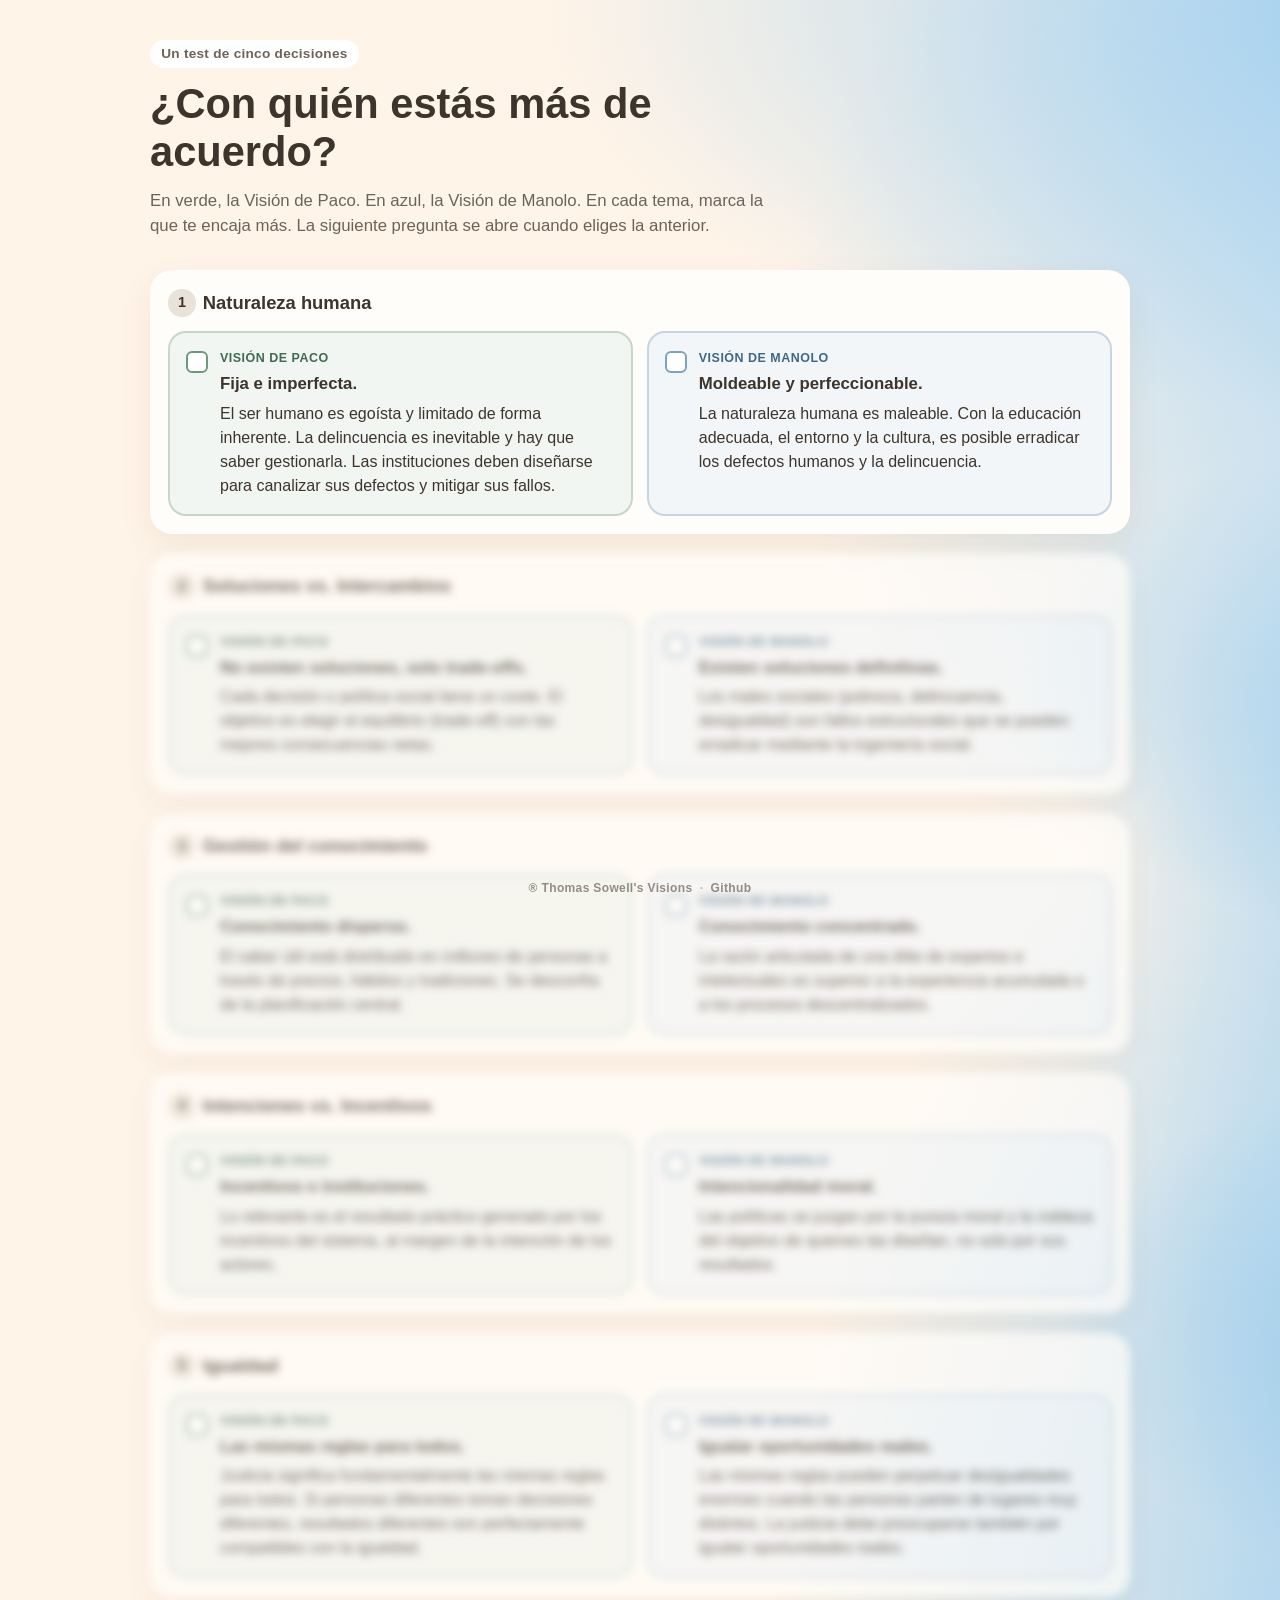
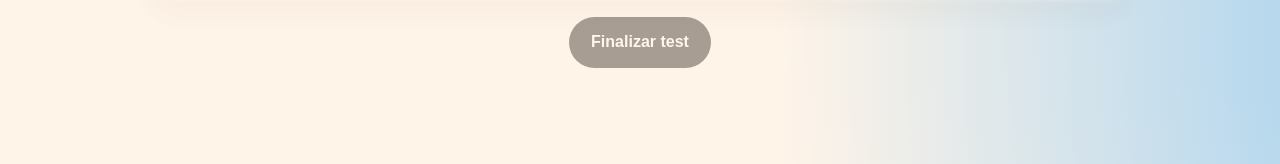
<file: index.html>
<!DOCTYPE html>
<html lang="es">
  <head>
    <meta charset="UTF-8">
    <meta name="viewport" content="width=device-width, initial-scale=1">
    <title>Visión de Paco o Visión de Manolo</title>
    <link rel="stylesheet" href="styles.css">
  </head>
  <body>
    <main class="pagina">
      <header class="cabecera">
        <p class="etiqueta">Un test de cinco decisiones</p>
        <h1>¿Con quién estás más de acuerdo?</h1>
        <p class="intro">
          En verde, la Visión de Paco. En azul, la Visión de Manolo.
          En cada tema, marca la que te encaja más. La siguiente pregunta
          se abre cuando eliges la anterior.
        </p>
      </header>

      <section id="preguntas" class="preguntas" aria-label="Decisiones del test"></section>

      <div class="acciones">
        <button id="finalizar" class="boton boton-principal" type="button" disabled>
          Finalizar test
        </button>
      </div>

      <section id="resultado" class="resultado" hidden aria-live="polite"></section>
    </main>
    <footer class="pie"><span>® Thomas Sowell's Visions</span><span class="pie-sep" aria-hidden="true">·</span><a href="https://github.com/JOlmos98/thomas-sowell-s-visions" target="_blank" rel="noopener noreferrer">Github</a></footer>
    <script type="module" src="app.js"></script>
  </body>
</html>
</file>
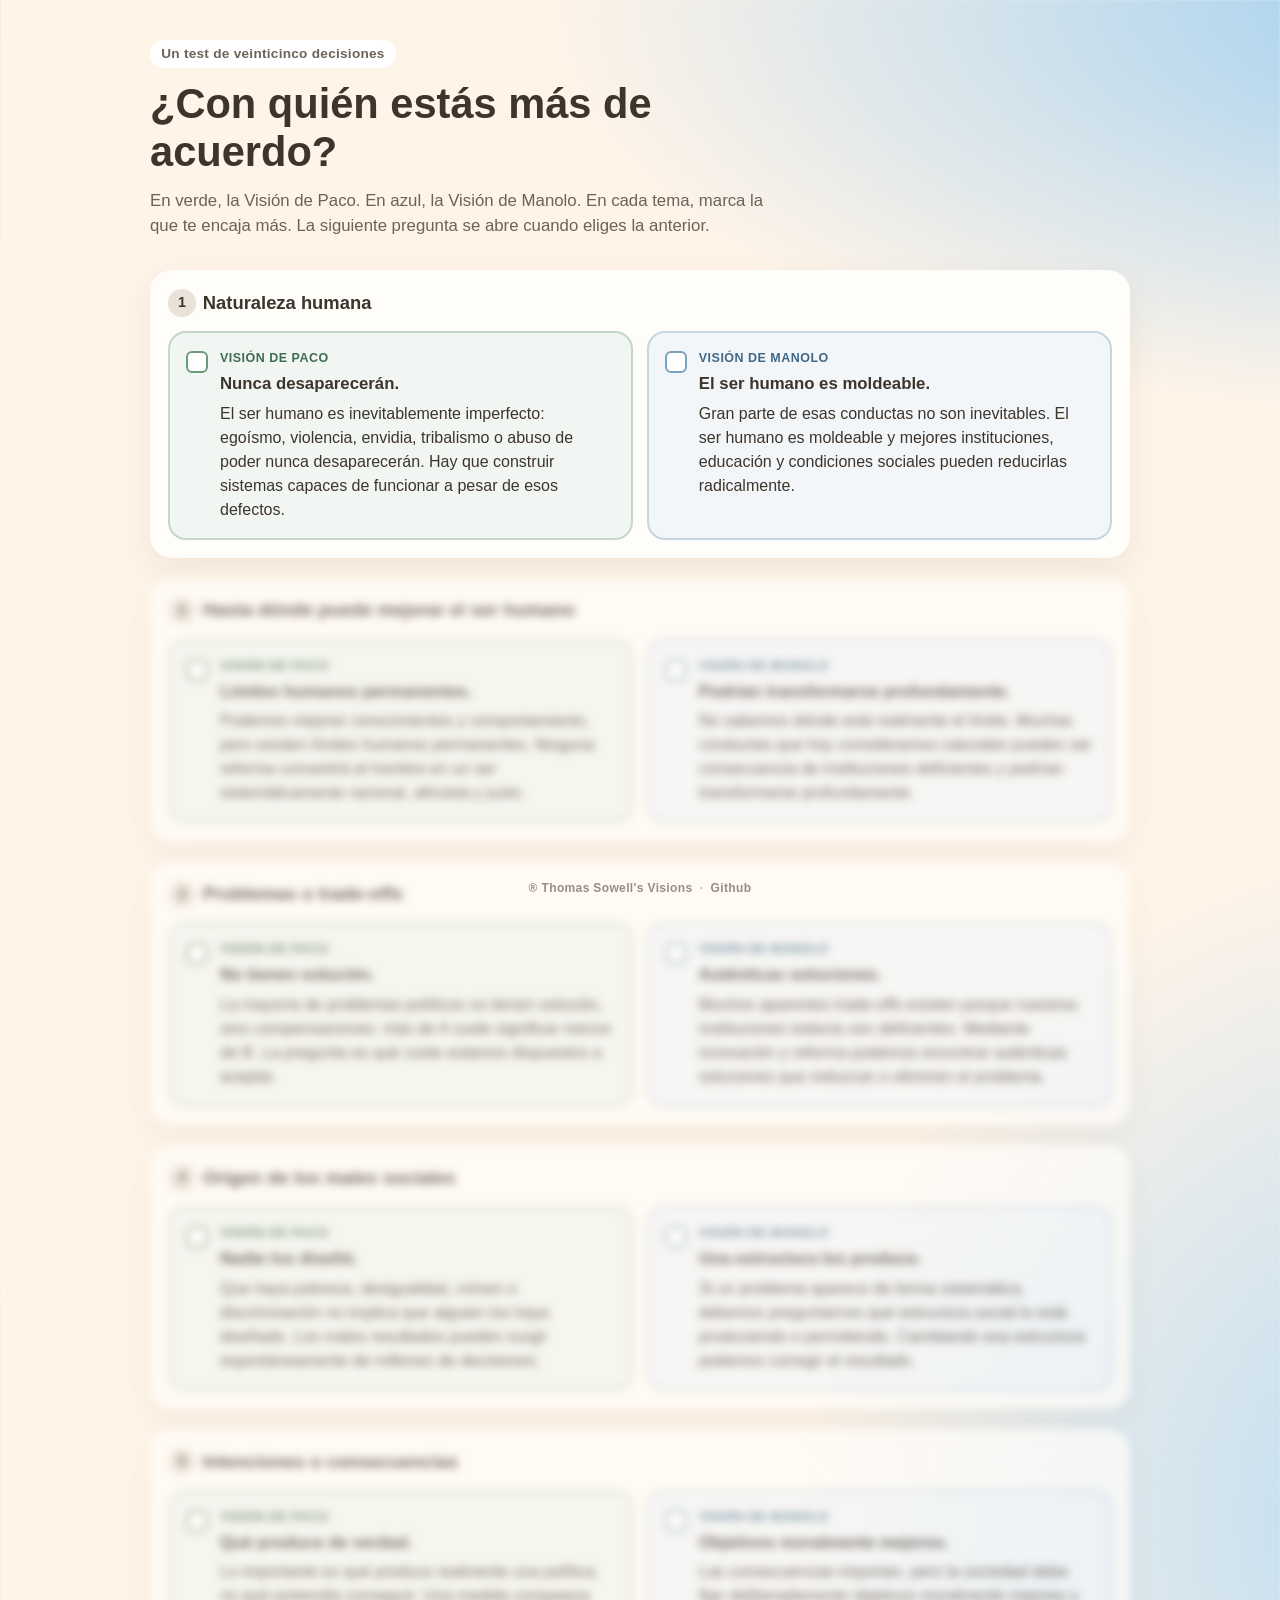
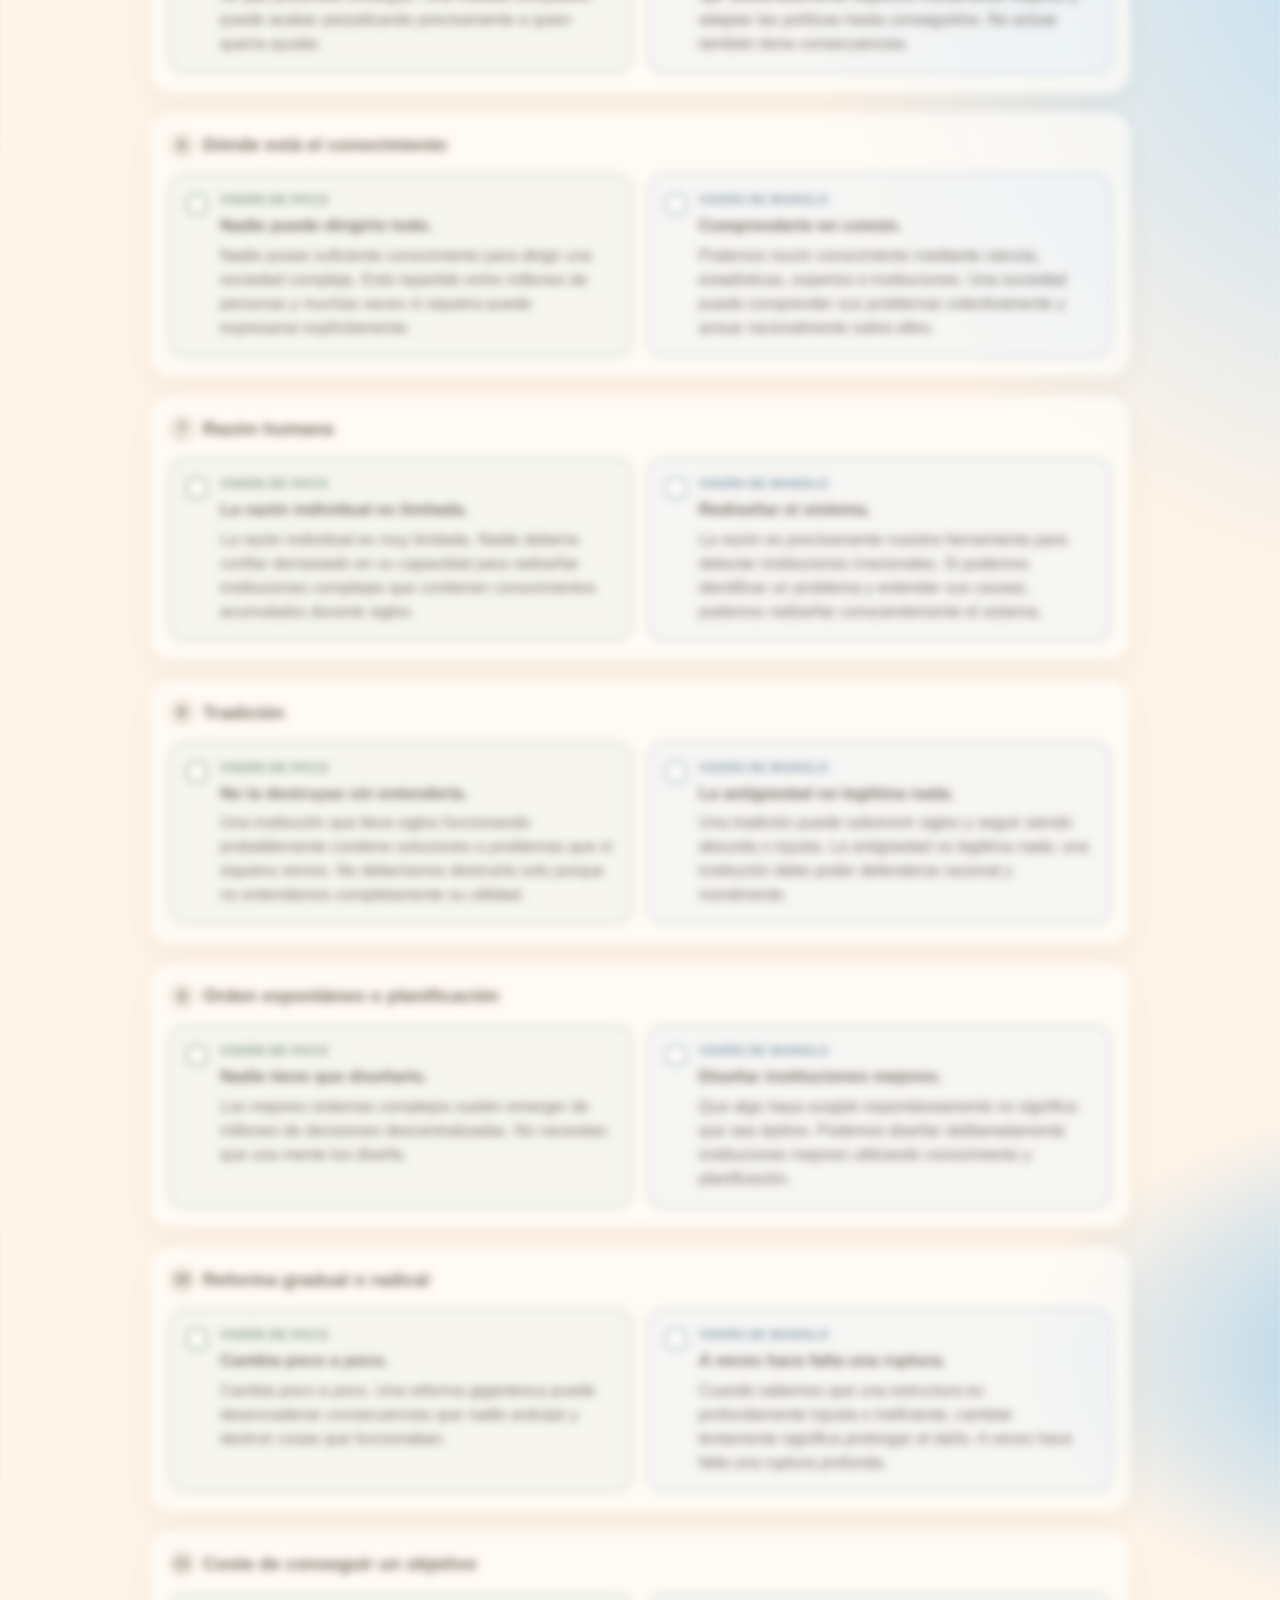
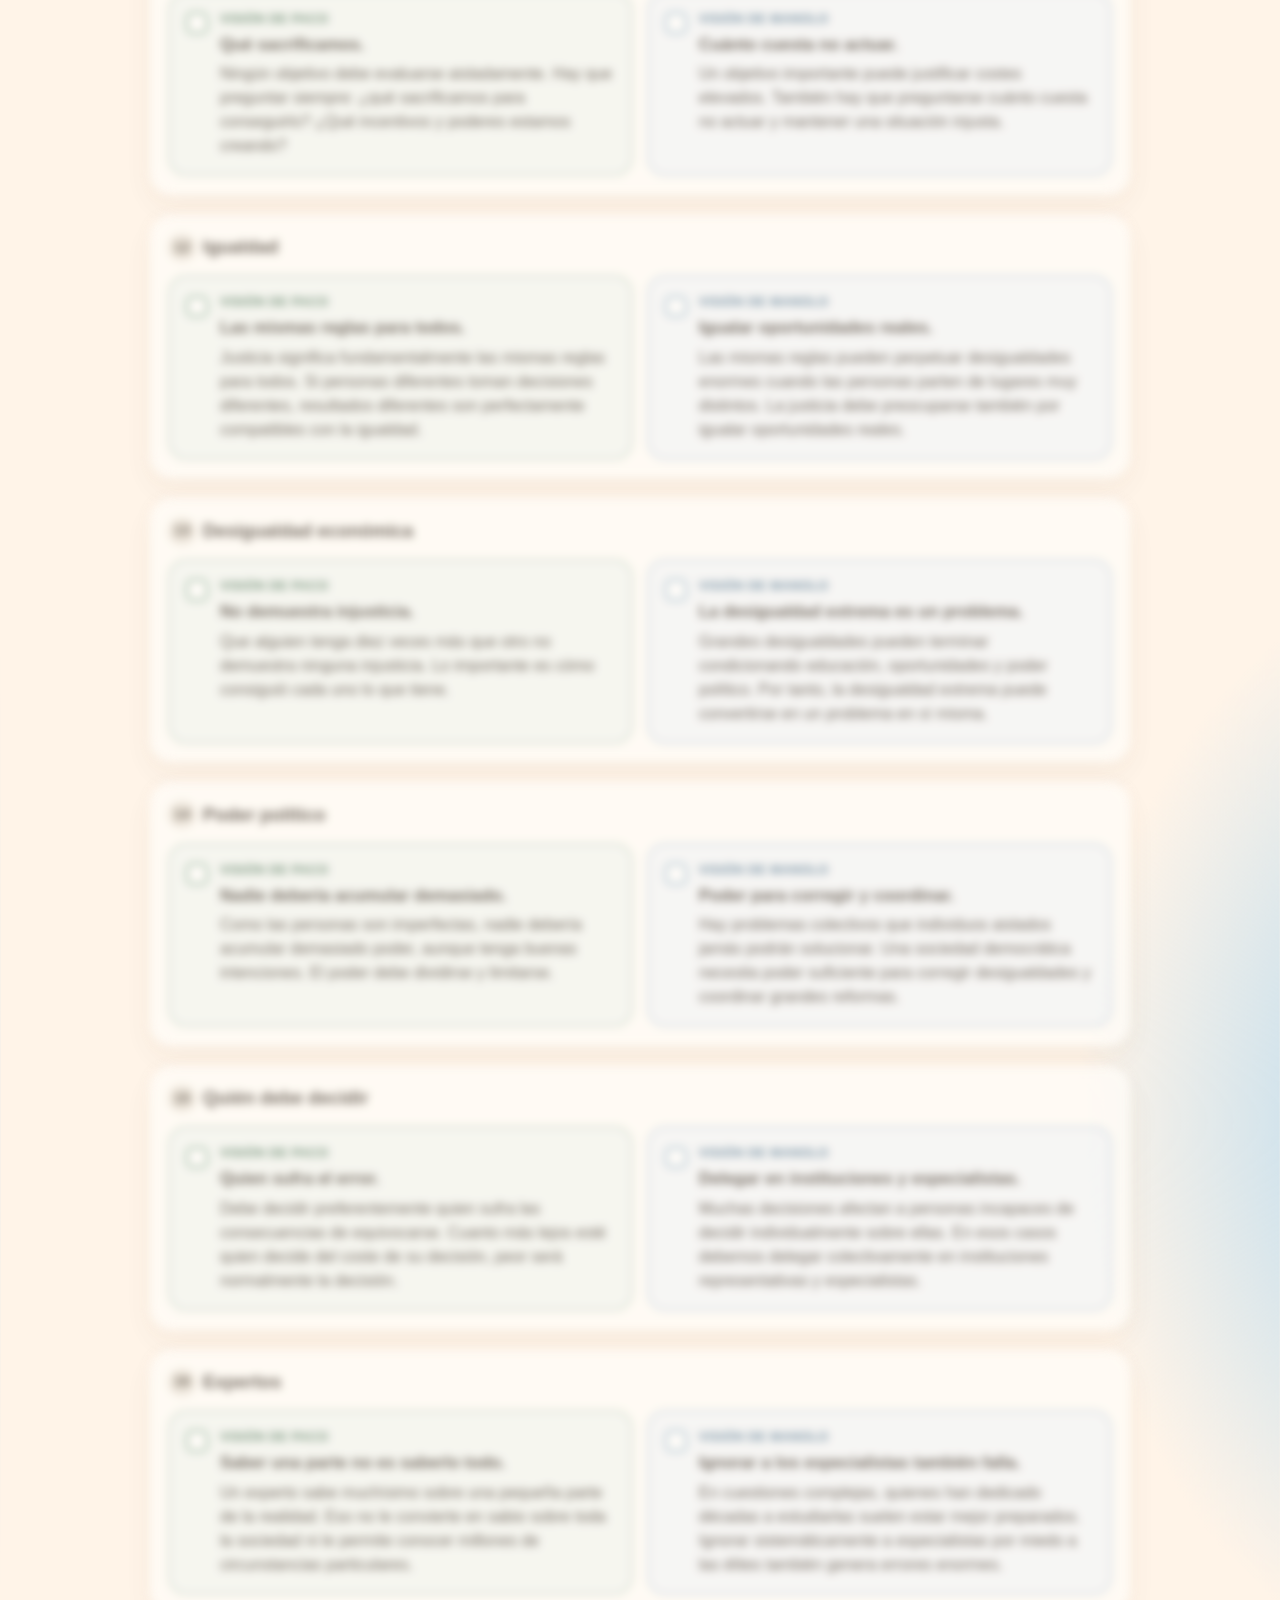
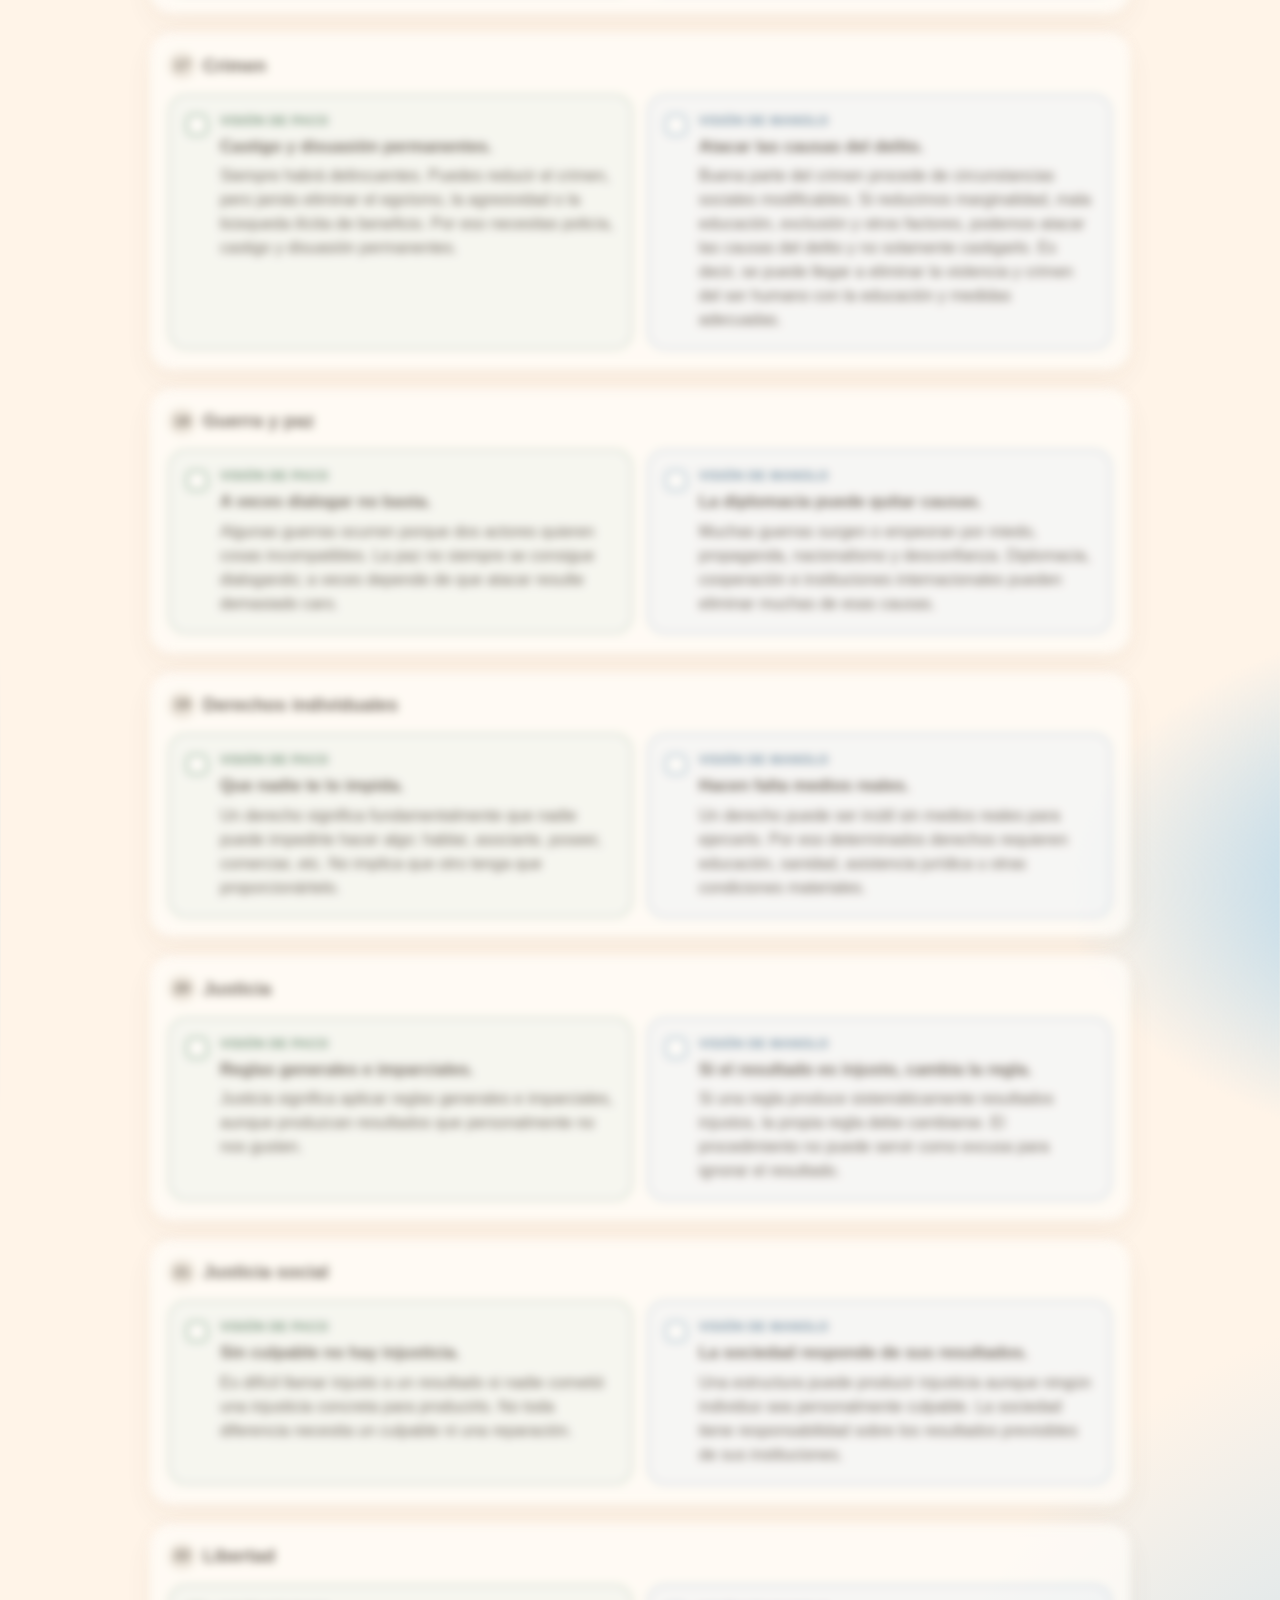
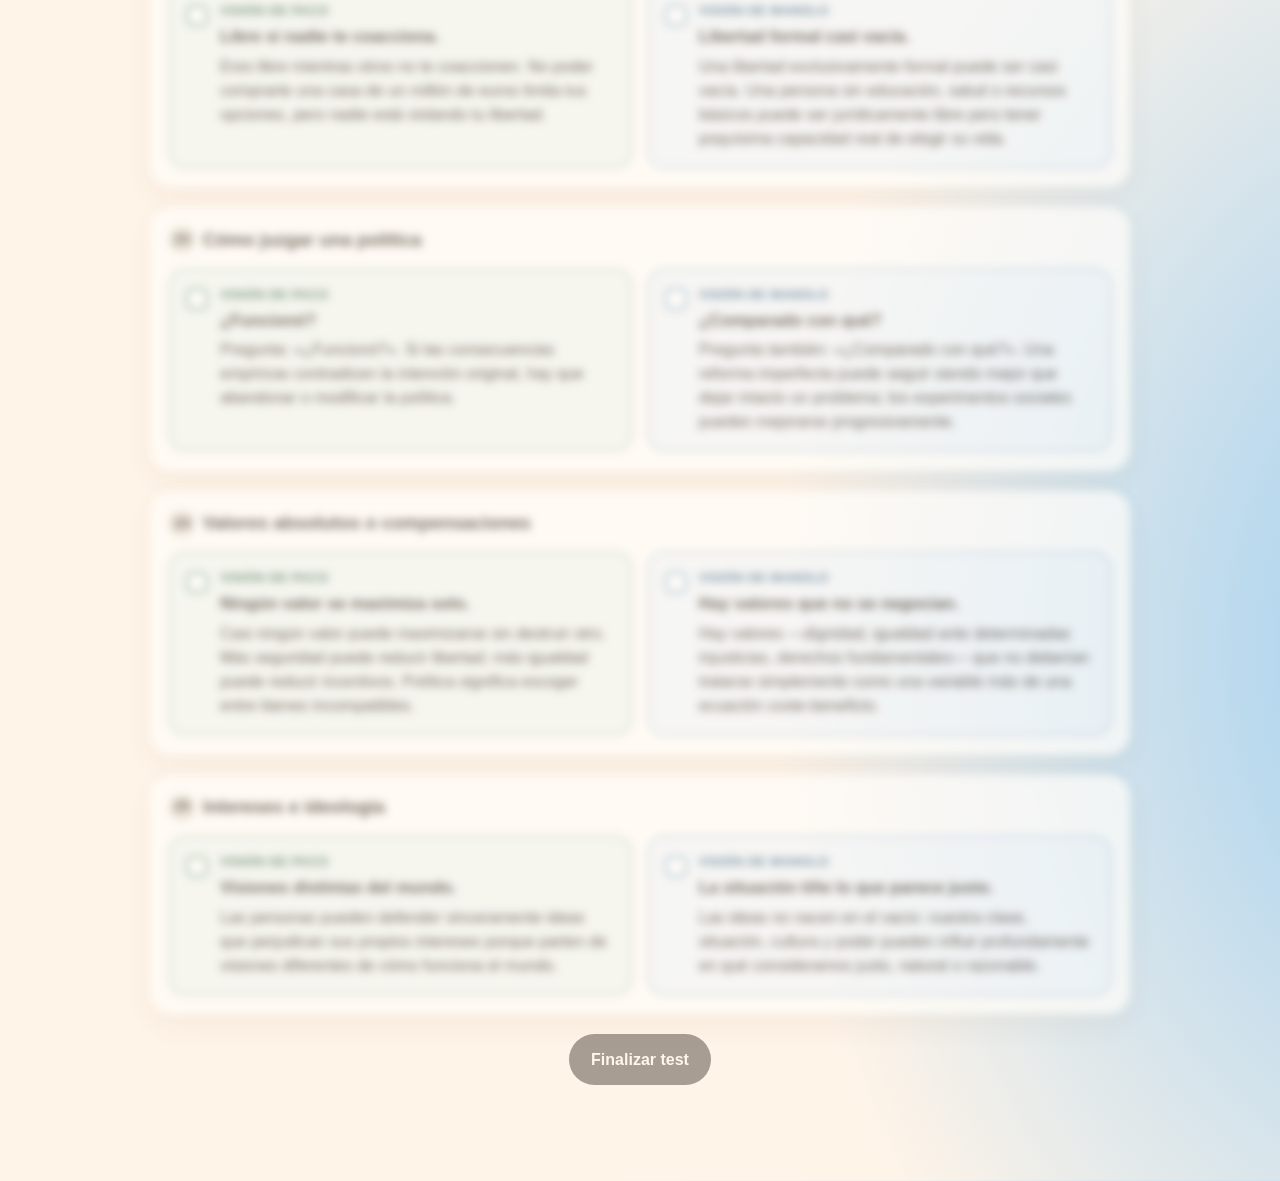
<file: extended.html>
<!DOCTYPE html>
<html lang="es">
  <head>
    <meta charset="UTF-8">
    <meta name="viewport" content="width=device-width, initial-scale=1">
    <title>Versión extendida: Visión de Paco o Visión de Manolo</title>
    <link rel="stylesheet" href="styles.css">
  </head>
  <body>
    <main class="pagina">
      <header class="cabecera">
        <p class="etiqueta">Un test de veinticinco decisiones</p>
        <h1>¿Con quién estás más de acuerdo?</h1>
        <p class="intro">
          En verde, la Visión de Paco. En azul, la Visión de Manolo.
          En cada tema, marca la que te encaja más. La siguiente pregunta
          se abre cuando eliges la anterior.
        </p>
      </header>

      <section id="preguntas" class="preguntas" aria-label="Decisiones del test"></section>

      <div class="acciones">
        <button id="finalizar" class="boton boton-principal" type="button" disabled>
          Finalizar test
        </button>
      </div>

      <section id="resultado" class="resultado" hidden aria-live="polite"></section>
    </main>
    <footer class="pie"><span>® Thomas Sowell's Visions</span><span class="pie-sep" aria-hidden="true">·</span><a href="https://github.com/JOlmos98/thomas-sowell-s-visions" target="_blank" rel="noopener noreferrer">Github</a></footer>
    <script type="module" src="extended.js"></script>
  </body>
</html>
</file>
<file: styles.css>
:root {
  --fondo: #fff4e8;
  --tinta: #3d342c;
  --tinta-suave: #6d6258;
  --papel: #fffdf9;
  --linea: rgba(61, 52, 44, 0.12);
  --paco: #6a9a7c;
  --paco-suave: #f2f6f3;
  --paco-borde: #c5d6cb;
  --paco-tinta: #3f6b50;
  --manolo: #7aa3c0;
  --manolo-suave: #f3f6f9;
  --manolo-borde: #c5d5e3;
  --manolo-tinta: #3f6888;
  --postit: #ffe56a;
  --postit-linea: rgba(120, 90, 20, 0.18);
  --cinta: rgba(255, 255, 255, 0.62);
  --sombra: 0 12px 32px rgba(90, 60, 30, 0.08);
  --radio: 22px;
  --fuente: "Segoe UI", "Avenir Next", "Trebuchet MS", sans-serif;
  --ancho: 980px;
}

*,
*::before,
*::after {
  box-sizing: border-box;
}

body {
  position: relative;
  margin: 0;
  min-height: 100vh;
  color: var(--tinta);
  font-family: var(--fuente);
  line-height: 1.5;
  background: var(--fondo);
}

body::before {
  content: "";
  position: absolute;
  inset: 0;
  z-index: -1;
  pointer-events: none;
  background:
    radial-gradient(77rem 34rem at calc(100% + 14rem) 0%, #9dcef0 0, transparent 78%),
    radial-gradient(56rem 56rem at calc(100% + 12rem) 20%, #b7daf2 0, transparent 76%),
    radial-gradient(44rem 23rem at calc(100% + 16rem) 39%, #8ec6ec 0, transparent 74%),
    radial-gradient(33rem 45rem at calc(100% + 13rem) 57%, #a8d4f0 0, transparent 78%),
    radial-gradient(38rem 23rem at calc(100% + 15rem) 75%, #93c8ea 0, transparent 75%),
    radial-gradient(56rem 78rem at calc(100% + 11rem) 93%, #9dcef0 0, transparent 76%);
}

.pagina {
  width: min(var(--ancho), calc(100% - 2rem));
  margin: 0 auto;
  padding: 2.5rem 0 4rem;
}

.cabecera {
  max-width: 40rem;
  margin-bottom: 2rem;
}

.etiqueta {
  display: inline-block;
  margin: 0 0 0.75rem;
  padding: 0.25rem 0.7rem;
  border-radius: 999px;
  background: #fff;
  color: var(--tinta-suave);
  font-size: 0.85rem;
  font-weight: 700;
  letter-spacing: 0.02em;
}

h1,
h2,
h3,
p {
  margin-top: 0;
}

h1 {
  margin-bottom: 0.75rem;
  font-size: clamp(1.8rem, 4vw, 2.6rem);
  line-height: 1.15;
}

.intro {
  margin-bottom: 0;
  color: var(--tinta-suave);
  font-size: 1.05rem;
}

.pregunta {
  margin-bottom: 1.25rem;
  padding: 1.15rem;
  border-radius: var(--radio);
  background: var(--papel);
  box-shadow: var(--sombra);
  transition: filter 0.35s ease, opacity 0.35s ease;
}

.pregunta.is-bloqueada {
  filter: blur(4px);
  opacity: 0.7;
  pointer-events: none;
  user-select: none;
}

.enunciado {
  margin-bottom: 0.9rem;
  font-size: 1.15rem;
}

.numero {
  display: inline-grid;
  place-items: center;
  width: 1.7rem;
  height: 1.7rem;
  margin-right: 0.45rem;
  border-radius: 50%;
  background: #e8e2d8;
  font-size: 0.9rem;
  vertical-align: 0.1rem;
}

.opciones {
  display: grid;
  grid-template-columns: 1fr 1fr;
  gap: 0.9rem;
}

.opcion {
  position: relative;
  display: grid;
  grid-template-columns: auto 1fr;
  column-gap: 0.75rem;
  align-content: start;
  min-height: 100%;
  margin: 0;
  padding: 1rem;
  border: 2px solid var(--linea);
  border-radius: 18px;
  background: #fff;
  cursor: pointer;
}

.opcion-paco {
  background: var(--paco-suave);
  border-color: var(--paco-borde);
}

.opcion-manolo {
  background: var(--manolo-suave);
  border-color: var(--manolo-borde);
}

.opcion input {
  position: absolute;
  width: 1px;
  height: 1px;
  margin: -1px;
  overflow: hidden;
  clip: rect(0 0 0 0);
}

.casilla {
  grid-row: 1 / span 3;
  width: 1.35rem;
  height: 1.35rem;
  margin-top: 0.15rem;
  border: 2px solid currentColor;
  border-radius: 6px;
  background: #fff;
}

.opcion-paco .casilla {
  color: var(--paco);
}

.opcion-manolo .casilla {
  color: var(--manolo);
}

.opcion.is-elegida .casilla::after {
  content: "";
  display: block;
  width: 0.45rem;
  height: 0.75rem;
  margin: 0.05rem auto 0;
  border: solid currentColor;
  border-width: 0 3px 3px 0;
  transform: rotate(45deg);
}

.opcion.is-elegida.opcion-paco {
  border-color: var(--paco);
  box-shadow: 0 0 0 4px rgba(106, 154, 124, 0.28);
}

.opcion.is-elegida.opcion-manolo {
  border-color: var(--manolo);
  box-shadow: 0 0 0 4px rgba(122, 163, 192, 0.3);
}

.opcion:focus-within {
  outline: 3px solid rgba(61, 52, 44, 0.35);
  outline-offset: 2px;
}

.lado,
.titular,
.cuerpo {
  grid-column: 2;
}

.lado {
  font-size: 0.78rem;
  font-weight: 800;
  letter-spacing: 0.04em;
  text-transform: uppercase;
}

.opcion-paco .lado {
  color: var(--paco-tinta);
}

.opcion-manolo .lado {
  color: var(--manolo-tinta);
}

.titular {
  margin: 0.2rem 0 0.35rem;
  font-size: 1.05rem;
}

.cuerpo {
  margin: 0;
  color: var(--tinta);
}

.acciones {
  display: flex;
  justify-content: center;
  margin: 0.5rem 0 2rem;
}

.boton {
  border: 0;
  border-radius: 999px;
  padding: 0.85rem 1.4rem;
  font: inherit;
  font-weight: 800;
  cursor: pointer;
}

.boton:disabled {
  cursor: not-allowed;
  opacity: 0.45;
}

.boton-principal {
  background: var(--tinta);
  color: #fffaf4;
}

.boton-principal:not(:disabled):hover {
  background: #2a241f;
}

.boton-secundario {
  background: #fff;
  color: var(--tinta);
  box-shadow: var(--sombra);
}

.boton-extendido {
  background: #c4453c;
  color: #fffaf4;
  text-decoration: none;
}

.boton-extendido:hover {
  background: #a8362e;
}

.boton-postit {
  align-self: center;
  margin-top: auto;
  background: #fff8d4;
  color: #5c4816;
  box-shadow: 0 1px 0 var(--postit-linea);
}

.boton-postit.is-copiado {
  background: #fff;
}

.resultado {
  padding: 1.4rem;
  border-radius: var(--radio);
  background: rgba(255, 253, 249, 0.92);
  box-shadow: var(--sombra);
}

.veredicto {
  font-size: 1.2rem;
  font-weight: 700;
}

.medidor {
  margin: 1.25rem 0 1.5rem;
}

.medidor-etiquetas,
.medidor-lectura {
  display: flex;
  justify-content: space-between;
  gap: 1rem;
  font-weight: 800;
}

.slider {
  --progreso: 50%;
  --lado-izq: var(--paco);
  --lado-der: var(--manolo);
  --lado-medio: #d8e4de;
  --pulgar: var(--tinta);
  width: 100%;
  height: 0.85rem;
  margin: 0.55rem 0 0.4rem;
  border-radius: 999px;
  appearance: none;
  background: linear-gradient(
    90deg,
    var(--lado-izq) 0%,
    var(--lado-medio) var(--progreso),
    var(--lado-der) 100%
  );
  pointer-events: none;
}

.slider::-webkit-slider-thumb {
  width: 1.7rem;
  height: 1.7rem;
  border: 4px solid #fff;
  border-radius: 50%;
  appearance: none;
  background: var(--pulgar);
  box-shadow: 0 4px 10px rgba(61, 52, 44, 0.25);
}

.slider::-moz-range-track {
  height: 0.85rem;
  border: 0;
  border-radius: 999px;
  background: transparent;
}

.slider::-moz-range-thumb {
  width: 1.7rem;
  height: 1.7rem;
  border: 4px solid #fff;
  border-radius: 50%;
  background: var(--pulgar);
  box-shadow: 0 4px 10px rgba(61, 52, 44, 0.25);
}

.medidor-lectura {
  justify-content: center;
  margin-bottom: 0;
  color: var(--tinta-suave);
  font-size: 0.95rem;
}

.resultado-rejilla {
  display: grid;
  grid-template-columns: minmax(0, 1fr) 240px;
  gap: 1.25rem;
  align-items: start;
}

.resultado-rejilla:has(.postit-denso) {
  grid-template-columns: minmax(0, 1fr) minmax(320px, 420px);
}

.explicacion {
  margin-bottom: 0.9rem;
  padding: 1rem 1.05rem;
  border-radius: 18px;
}

.explicacion-paco {
  background: var(--paco-suave);
}

.explicacion-manolo {
  background: var(--manolo-suave);
}

.explicacion h3 {
  margin-bottom: 0.4rem;
}

.explicacion p,
.exponentes {
  margin-bottom: 0;
}

.exponentes {
  margin-top: 0.7rem;
  padding-left: 1.1rem;
}

.postit {
  display: flex;
  flex-direction: column;
  gap: 0.85rem;
  width: 240px;
  min-height: 460px;
  margin: 0.8rem auto 0;
  padding: 1.6rem 1.15rem 1.15rem;
  background: var(--postit);
  box-shadow: 4px 8px 0 rgba(180, 140, 30, 0.18), var(--sombra);
  transform: rotate(-1.5deg);
  position: relative;
}

.postit::before {
  content: "";
  position: absolute;
  top: -12px;
  left: 50%;
  width: 84px;
  height: 22px;
  background: var(--cinta);
  transform: translateX(-50%) rotate(3deg);
}

.postit h3 {
  margin-bottom: 0;
  text-align: center;
  font-size: 1.15rem;
}

.eleccion {
  margin: 0;
  padding-bottom: 0.65rem;
  border-bottom: 1px dashed var(--postit-linea);
}

.eleccion strong {
  display: block;
  font-size: 0.95rem;
}

.eleccion span {
  color: #5c4816;
  font-size: 0.92rem;
}

.postit-denso {
  width: 100%;
  min-height: 0;
  gap: 0.4rem;
  padding: 1.2rem 0.95rem 0.9rem;
}

.postit-denso h3 {
  font-size: 1rem;
}

.postit-denso .eleccion {
  display: flex;
  justify-content: space-between;
  align-items: baseline;
  gap: 0.65rem;
  margin: 0;
  padding-bottom: 0.28rem;
  font-size: 0.78rem;
  line-height: 1.25;
}

.postit-denso .eleccion strong {
  display: inline;
  font-size: inherit;
  font-weight: 500;
}

.postit-denso .eleccion span {
  flex: none;
  font-size: inherit;
  font-weight: 700;
}

.aviso-copia {
  min-height: 1.2rem;
  margin: 0;
  text-align: center;
  font-size: 0.85rem;
  font-weight: 700;
}

.lecturas {
  margin: 0.5rem 0 1.4rem;
}

.lecturas h3 {
  margin-bottom: 0.35rem;
}

.nota-lecturas,
.frase-lectura {
  margin-bottom: 0;
  color: var(--tinta-suave);
}

.lectura {
  margin-top: 1rem;
}

.lectura .medidor {
  margin-bottom: 0.35rem;
}

.reiniciar {
  display: flex;
  flex-wrap: wrap;
  justify-content: center;
  gap: 0.75rem;
  margin-top: 1.4rem;
}

.pie {
  position: fixed;
  right: 0;
  bottom: 0.4rem;
  left: 0;
  z-index: 3;
  margin: 0;
  color: rgba(109, 98, 88, 0.72);
  font-size: 0.75rem;
  font-weight: 600;
  letter-spacing: 0.03em;
  line-height: 1;
  text-align: center;
}

.pie-sep {
  margin: 0 0.45rem;
  color: rgba(109, 98, 88, 0.4);
}

.pie a {
  color: inherit;
  font-weight: 700;
  text-decoration: none;
}

.pie a:hover {
  text-decoration: underline;
}

@media (max-width: 760px) {
  .pagina {
    width: min(var(--ancho), calc(100% - 1.25rem));
    padding-top: 1.5rem;
  }

  .opciones,
  .resultado-rejilla {
    grid-template-columns: 1fr;
  }

  .postit {
    width: min(240px, 100%);
  }

  .resultado-rejilla:has(.postit-denso) {
    grid-template-columns: 1fr;
  }

  .postit-denso {
    width: 100%;
  }
}

@media (prefers-reduced-motion: reduce) {
  .pregunta {
    transition: none;
  }
}
</file>
